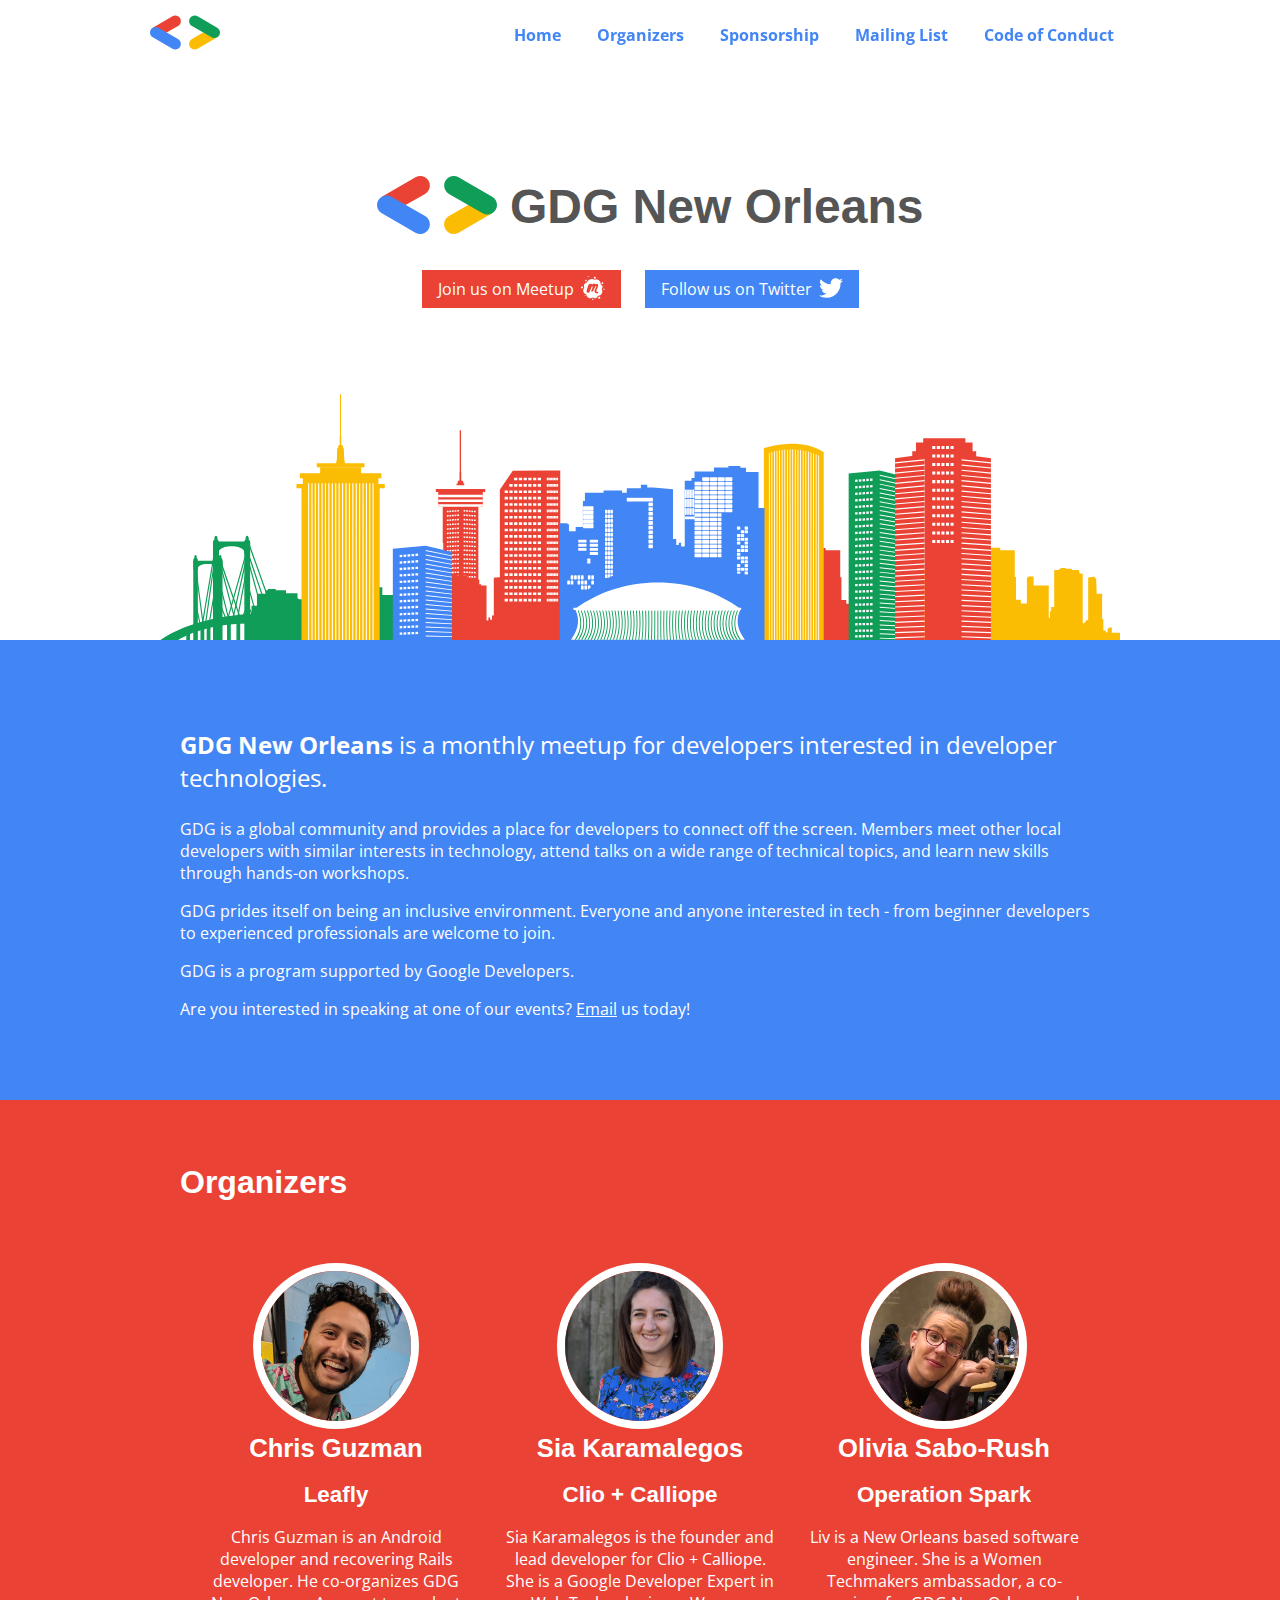
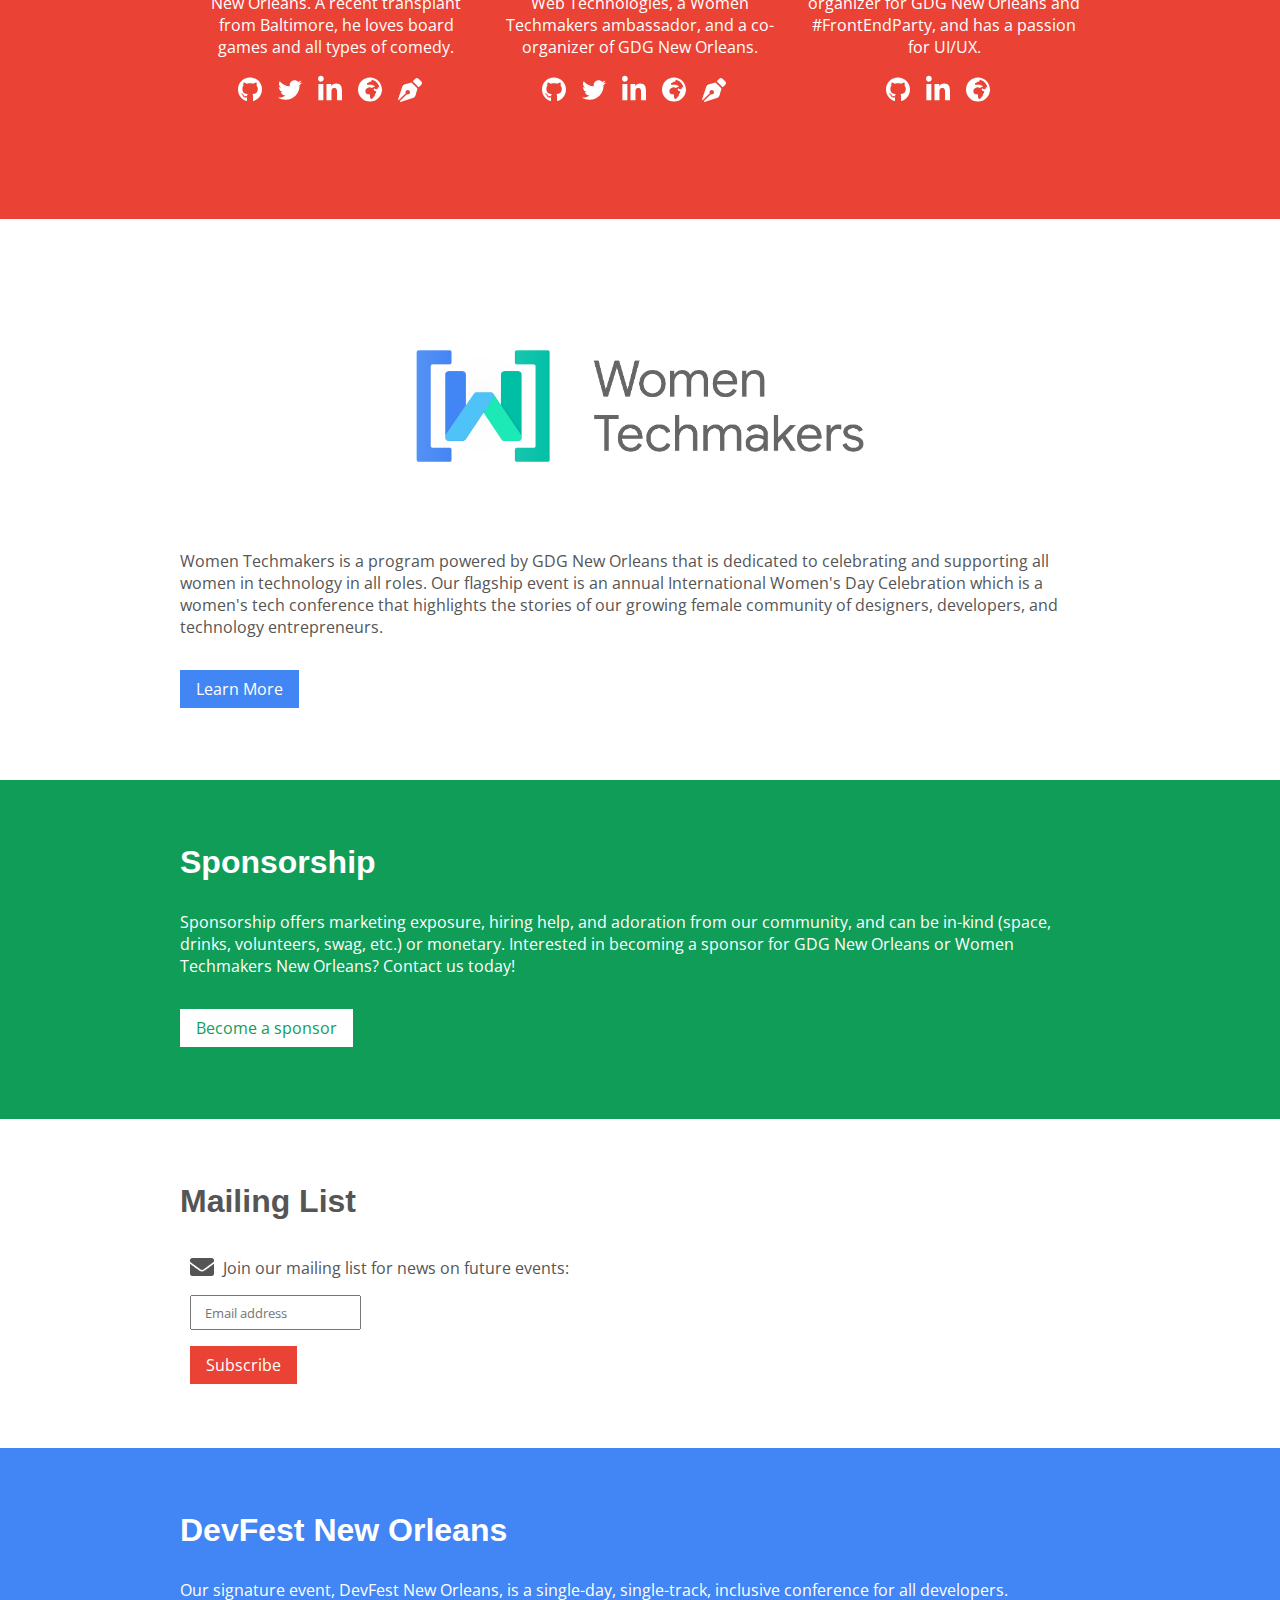
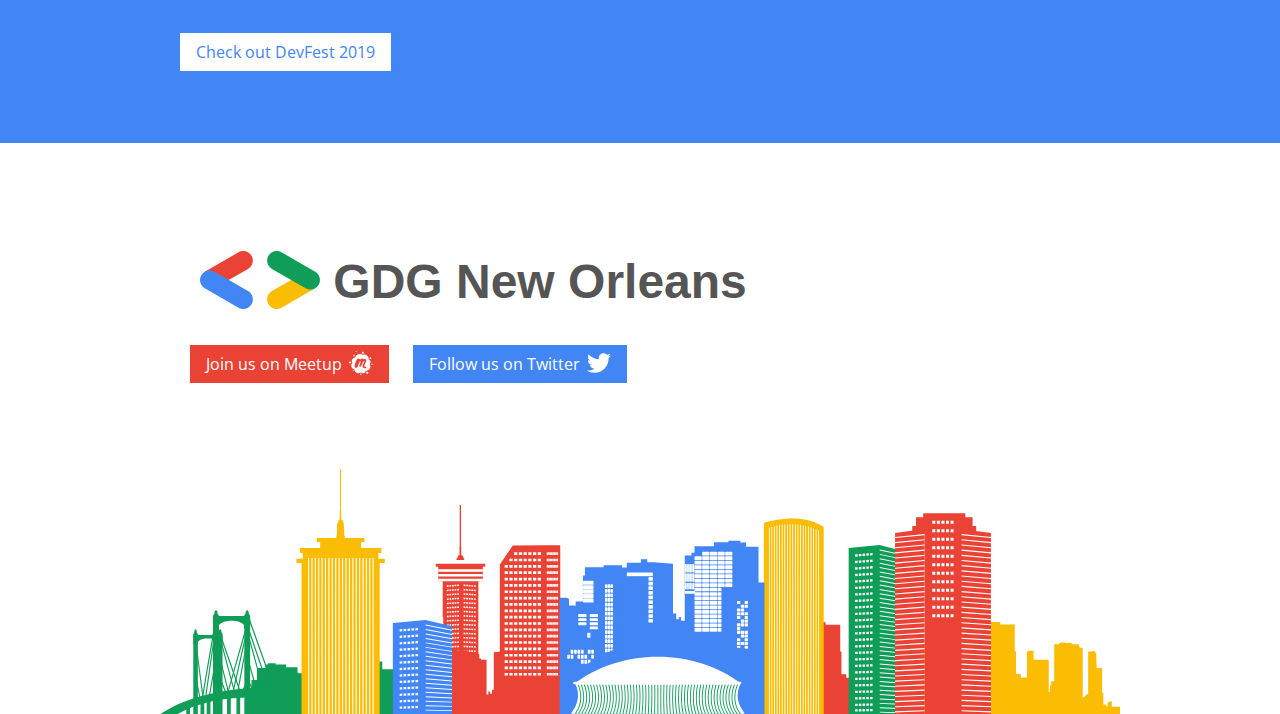
<file: index.html>
<!DOCTYPE html>
<html>
<head>
  <meta charSet="utf-8" />
  <title>GDG New Orleans</title>
  <meta name="description"
    content="GDG New Orleans is a monthly meeting to bring together the software and web engineers from the New Orleans area. We welcome developers of all levels and interests to share their ideas and learn new ones."
   />
  <meta name="viewport" content="initial-scale=1.0, width=device-width" />
  <meta property="og:image" content="https://gdgneworleans.com/static/share.jpg" />
  <meta property="og:image:type" content="image/jpeg" />
  <meta property="og:image:width" content="1200" />
  <meta property="og:image:height" content="630" />
  <meta name="twitter:card" content="summary_large_image" />
  <meta name="twitter:site" content="@GDG_NewOrleans" />
  <meta name="twitter:title" content="GDG New Orleans" />
  <meta name="twitter:description"
    content="GDG New Orleans is a monthly meeting to bring together the software and web engineers from the New Orleans area. We welcome developers of all levels and interests to share their ideas and learn new ones."
   />
  <meta name="twitter:creator" content="@GDG_NewOrleans" />
  <meta name="twitter:image" content="https://gdgneworleans.com/static/share.jpg" />
  <meta name="twitter:image:alt" content="New Orleans skyline" />
  <meta name="twitter:domain" content="gdgneworleans.com" />
  <link rel="preconnect" href="https://fonts.gstatic.com/" crossorigin="true" />
  <link href="https://fonts.googleapis.com/css?family=Open+Sans:400,700|Product+Sans:400&amp;lang=en&amp;display=swap"
    rel="stylesheet" />
  <link rel="stylesheet" href="./style.css" />
  <link rel="apple-touch-icon" sizes="180x180" href="/static/apple-touch-icon.png" />
  <link rel="icon" type="image/png" sizes="32x32" href="/static/favicon-32x32.png" />
  <link rel="icon" type="image/png" sizes="16x16" href="/static/favicon-16x16.png" />
  <link rel="manifest" href="/static/site.webmanifest" />
  <link rel="mask-icon" href="/static/safari-pinned-tab.svg" color="#5bbad5" />
  <link rel="shortcut icon" href="/static/favicon.ico" />
  <meta name="msapplication-TileColor" content="#ffffff" />
  <meta name="msapplication-config" content="/static/browserconfig.xml" />
  <meta name="theme-col&lt;/meta&gt;or" content="#ffffff" />
  <!-- Global site tag (gtag.js) - Google Analytics -->
  <script async src="https://www.googletagmanager.com/gtag/js?id=UA-144474236-2"></script>
  <script>
    window.dataLayer = window.dataLayer || [];
    function gtag(){dataLayer.push(arguments);}
    gtag('js', new Date());
    gtag('config', 'UA-144474236-2');
  </script>
  <script src="/index.js"></script>
</head>
<body>
  <nav class="Navbar__Nav-tt3gyf-1 brgVWy">
    <div class="Navbar__NavDesktopContainer-tt3gyf-2 jANGEH">
      <a href="/">
        <svg width="70px" viewBox="631 -43.6 625.4 302.6" aria-labelledby="GDGLogoTitle" alt="GDG" height="35px"><path d="M779.9 108.3l101.6-58.6c23.9-13.8 32.1-44.4 18.3-68.3s-44.4-32.1-68.3-18.3L656 64.4l123.9 43.9z" fill="#ea4335"></path><path d="M856.4 259c17.3 0 34.1-9 43.3-25 13.8-23.9 5.6-54.5-18.3-68.3L706 64.4c-23.9-13.8-54.5-5.6-68.3 18.3s-5.6 54.5 18.3 68.3l175.5 101.3c7.9 4.5 16.5 6.7 24.9 6.7z" fill="#4285f4"></path><path d="M1031 259c8.5 0 17.1-2.2 24.9-6.7L1231.4 151l-122.3-44.8-103.1 59.5c-23.9 13.8-32.1 44.4-18.3 68.3 9.2 16 26 25 43.3 25z" fill="#fbbc04"></path><path d="M1206.4 157.7c17.3 0 34.1-9 43.3-25 13.8-23.9 5.6-54.5-18.3-68.3L1055.9-36.9c-23.9-13.8-54.4-5.6-68.2 18.3s-5.6 54.5 18.3 68.3L1181.5 151c7.8 4.5 16.4 6.7 24.9 6.7z" fill="#0f9d58"></path></svg>
      </a>
      <div class="Navbar__NavLinks-tt3gyf-3 eZfvTj">
        <a href="/" class="Navbar__StyledLink-tt3gyf-0 fAxCpI">Home</a>
        <a href="/#organizers" class="Navbar__StyledLink-tt3gyf-0 fAxCpI">Organizers</a>
        <a href="/#sponsorship" class="Navbar__StyledLink-tt3gyf-0 fAxCpI">Sponsorship</a>
        <a href="/#mailing-list" class="Navbar__StyledLink-tt3gyf-0 fAxCpI">Mailing List</a>
        <a href="/conduct/" class="Navbar__StyledLink-tt3gyf-0 fAxCpI">Code of Conduct</a>
      </div>
    </div>
    <div class="MobileNav__NavMobileContainer-sc-7sxiv9-2 iMDZiQ">
      <div class="MobileNav__MobileTopNav-sc-7sxiv9-3 MvJxC">
        <button id="menu-link" class="MobileNav__MenuLink-sc-7sxiv9-1 hGZJyp">Menu</button>
      </div>
      <div id="mobile-menu" class="is-hidden MobileNav__MobileLinks-sc-7sxiv9-4 gHAoiq">
        <a href="/" class="MobileNav__MobileNavLink">Home</a>
        <a href="/#organizers" class="MobileNav__MobileNavLink">Organizers</a>
        <a href="/#sponsorship" class="MobileNav__MobileNavLink">Sponsorship</a>
        <a href="/#mailing-list" class="MobileNav__MobileNavLink">Mailing List</a>
        <a href="/conduct/" class="MobileNav__MobileNavLink">Code of Conduct</a>
      </div>
    </div>
  </nav>
  <main class="Layout__Main-sc-1cc85ax-0 ecmTAC">
    <section class="Section__SectionContainer-sc-1gqzih2-0 cJyhEs">
      <div class="Section__InnerSection-sc-1gqzih2-1 jSmFqX" style="text-align: center;">
        <h1 id="title" class="PageTitle">
          <img src="/images/gdg_logo.svg" alt="GDG Logo" class="logo" /> GDG New Orleans</h1>
        <p style="line-height: 50px;">
          <a href="https://www.meetup.com/gdg-new-orleans/" target="_blank" rel="noopener noreferrer"
            style="margin: 0 10px" class="AnchorButton__StyledButton RedWhite">Join us on Meetup <img
              src="/images/meetup.svg" width="24px" style="position: relative; top:5px;margin-left: 3px;" /></a>
          <br class="break-590" />
          <a href="https://twitter.com/GDG_NewOrleans" target="_blank" rel="noopener noreferrer" style="margin: 0 10px"
            class="AnchorButton__StyledButton BlueWhite">Follow us on Twitter <img
              src="/images/twitter.svg" width="24px" style="position: relative; top:5px;margin-left: 3px;" /></a>
        </p>
      </div>
      <img src="/images/skyline.svg" alt="New Orleans skyline" style="max-width: 960px" />
    </section>
    <section color="blue" class="Section__SectionContainer-sc-1gqzih2-0 effbIP">
      <div class="Section__InnerSection-sc-1gqzih2-1 jSmFqX">
        <p class="lead"><strong>GDG New Orleans</strong> is a monthly meetup for developers interested in developer technologies.</p>
        <p>GDG is a global community and provides a place for developers to connect off the screen. Members meet other local
        developers with similar interests in technology, attend talks on a wide range of technical topics, and learn new skills
        through hands-on workshops.</p>

        <p>GDG prides itself on being an inclusive environment. Everyone and anyone interested in tech - from beginner developers
        to experienced professionals are welcome to join.</p>

        <p>GDG is a program supported by Google Developers.</p>
</p>
        <p>Are you interested in speaking at one of our events? <a href="mailto:gdgneworleans@gmail.com" class="StyledLink">Email</a> us today!</p>
      </div>
    </section>
    <section color="red" class="Section__SectionContainer-sc-1gqzih2-0 jLMzbu">
      <div class="Section__InnerSection-sc-1gqzih2-1 jSmFqX">
        <h1 id="organizers" class="OffsetHeading-sc-19ga90q-0 nZYOL">Organizers</h1>
        <div class="PersonList__StyledCardDeck-sc-9aegl2-0 iWwcyz">
          <div class="card PersonCard__StyledCard-vrc94i-0 uLNyS"><img src="/images/guzman_500.jpg" alt="Chris Guzman"
              class="ProfileImage" />
            <h1 id="guzman">Chris Guzman</h1>
            <h2>Leafly</h2>
            <p>Chris Guzman is an Android developer and recovering Rails developer. He co-organizes GDG New Orleans.
              A recent transplant from Baltimore, he loves board games and all types of comedy.</p>
            <p>
              <a href="https://github.com/ChrisGuzman" target="_blank" rel="noopener noreferrer" class="SocialLink"><img src="/images/github.svg" alt="Github" /></a>
              <a href="https://twitter.com/speaktochris" target="_blank" rel="noopener noreferrer" class="SocialLink"><img src="/images/twitter.svg" alt="Twitter" /></a>
              <a href="https://www.linkedin.com/in/guzmantchris" target="_blank" rel="noopener noreferrer"
                class="SocialLink"><img src="/images/linkedin-in.svg" alt="LinkedIn" /></a>
              <a href="http://chris-guzman.com/" target="_blank" rel="noopener noreferrer"  class="SocialLink"><img src="/images/globe-africa.svg" alt="Website" /></a>
              <a href="https://chrisguzman.svbtle.com/" target="_blank" rel="noopener noreferrer" class="SocialLink"><img src="/images/pen-nib.svg" alt="Blog" /></a>
            </p>
          </div>
          <div class="card PersonCard__StyledCard-vrc94i-0 uLNyS"><img src="/images/sia_500.jpg" alt="Sia Karamalegos"
              class="ProfileImage" />
            <h1 id="sia">Sia Karamalegos</h1>
            <h2>Clio + Calliope</h2>
            <p>Sia Karamalegos is the founder and lead developer for Clio + Calliope. She is a Google Developer
              Expert in Web Technologies, a Women Techmakers ambassador, and a co-organizer of GDG New Orleans.</p>
            <p>
              <a href="https://github.com/siakaramalegos" target="_blank" rel="noopener noreferrer" class="SocialLink"><img src="/images/github.svg" alt="Github" /></a>
              <a href="https://twitter.com/TheGreenGreek" target="_blank" rel="noopener noreferrer" class="SocialLink"><img src="/images/twitter.svg" alt="Twitter" /></a>
              <a href="https://www.linkedin.com/in/karamalegos" target="_blank" rel="noopener noreferrer" class="SocialLink"><img src="/images/linkedin-in.svg" alt="LinkedIn" /></a>
              <a href="https://siakaramalegos.github.io/" target="_blank" rel="noopener noreferrer" class="SocialLink"><img src="/images/globe-africa.svg" alt="Website" /></a>
              <a href="https://medium.com/clio-calliope" target="_blank" rel="noopener noreferrer" class="SocialLink"><img src="/images/pen-nib.svg" alt="Blog" /></a>
            </p>
          </div>
          <div class="card PersonCard__StyledCard-vrc94i-0 uLNyS"><img src="/images/liv_500.jpg" alt="Olivia Sabo-Rush"
              class="ProfileImage" />
            <h1 id="liv">Olivia Sabo-Rush</h1>
            <h2>Operation Spark</h2>
            <p>Liv is a New Orleans based software engineer. She is a Women Techmakers ambassador, 
              a co-organizer for GDG New Orleans and #FrontEndParty, and has a passion for UI/UX.</p>
            <p>
              <a href="https://github.com/livrush" target="_blank" rel="noopener noreferrer" class="SocialLink"><img src="/images/github.svg" alt="Github" /></a>
              <a href="https://www.linkedin.com/in/livrush" target="_blank" rel="noopener noreferrer" class="SocialLink"><img src="/images/linkedin-in.svg" alt="LinkedIn" /></a>
              <a href="http://pafiu.me" target="_blank" rel="noopener noreferrer" class="SocialLink"><img src="/images/globe-africa.svg" alt="Website" /></a>
            </p>
          </div>
        </div>
      </div>
    </section>
    <section class="Section__SectionContainer-sc-1gqzih2-0 cJyhEs">
      <div class="Section__InnerSection-sc-1gqzih2-1 jSmFqX">
        <p style="text-align: center;margin: 0;">
          <img src="/images/WTM_stacked_rgb.png" alt="Women Techmakers" width="600px" />
        </p>
        <p>Women Techmakers is a program powered by GDG New Orleans that is dedicated to celebrating and supporting all women in
        technology in all roles. Our flagship event is an annual International Women's Day Celebration which is a women's tech
        conference that highlights the stories of our growing female community of designers, developers, and technology
        entrepreneurs.</p>
        <p class="cta">
          <a href="https://www.womentechmakers.com/" target="_blank" rel="noopener noreferrer" class="AnchorButton__StyledButton BlueWhite">Learn More</a>
        </p>
      </div>
    </section>
    <section color="green" class="Section__SectionContainer-sc-1gqzih2-0 ijkxOf">
      <div class="Section__InnerSection-sc-1gqzih2-1 jSmFqX">
        <h1 id="sponsorship" class="OffsetHeading-sc-19ga90q-0 nZYOL">Sponsorship</h1>
        <p>Sponsorship offers marketing exposure, hiring help, and adoration from our community, and can be in-kind
          (space, drinks, volunteers, swag, etc.) or monetary. Interested in becoming a sponsor for GDG New Orleans or Women Techmakers New Orleans? Contact us today!
        </p>
        <p class="cta">
          <a color="white/green" href="mailto:gdgneworleans@gmail.com" target="_blank" rel="noopener noreferrer"
            class="AnchorButton__StyledButton WhiteGreen">Become a sponsor</a>
        </p>
      </div>
    </section>
    <section class="Section__SectionContainer-sc-1gqzih2-0 cJyhEs">
        <div class="Section__InnerSection-sc-1gqzih2-1 jSmFqX">
        <h1 id="mailing-list" class="OffsetHeading-sc-19ga90q-0 nZYOL">Mailing List</h1>
        <form style="margin-left: 10px;" action="https://tinyletter.com/gdgneworleans" method="post" target="popupwindow" onsubmit="window.open('https://tinyletter.com/gdgneworleans', 'popupwindow', 'scrollbars=yes,width=800,height=600');return true">
          <p>
            <label for="tlemail"><svg aria-hidden="true" focusable="false" data-prefix="fas" data-icon="envelope" role="img" xmlns="http://www.w3.org/2000/svg" viewBox="0 0 512 512" width="24px" style="position: relative; top:5px;margin-right: 5px;"><path fill="currentColor" d="M502.3 190.8c3.9-3.1 9.7-.2 9.7 4.7V400c0 26.5-21.5 48-48 48H48c-26.5 0-48-21.5-48-48V195.6c0-5 5.7-7.8 9.7-4.7 22.4 17.4 52.1 39.5 154.1 113.6 21.1 15.4 56.7 47.8 92.2 47.6 35.7.3 72-32.8 92.3-47.6 102-74.1 131.6-96.3 154-113.7zM256 320c23.2.4 56.6-29.2 73.4-41.4 132.7-96.3 142.8-104.7 173.4-128.7 5.8-4.5 9.2-11.5 9.2-18.9v-19c0-26.5-21.5-48-48-48H48C21.5 64 0 85.5 0 112v19c0 7.4 3.4 14.3 9.2 18.9 30.6 23.9 40.7 32.4 173.4 128.7 16.8 12.2 50.2 41.8 73.4 41.4z" class=""></path></svg> Join our mailing list for news on future events:</label>
          </p>
          <p>
            <input type="text" style="width:140px" name="email" placeholder="Email address" id="tlemail" />
          </p>
          <input type="hidden" value="1" name="embed"/>
          <button class="StyledButton RedWhite">Subscribe</button>
          </form>
      </div>
    </section>
    <section color="blue" class="Section__SectionContainer-sc-1gqzih2-0 effbIP">
      <div class="Section__InnerSection-sc-1gqzih2-1 jSmFqX">
        <h1 class="OffsetHeading-sc-19ga90q-0 nZYOL">DevFest New Orleans</h1>
        <p>Our signature event, DevFest New Orleans, is a single-day, single-track, inclusive conference for all developers.</p>
        <p class="cta">
          <a href="https://devfest2019.gdgneworleans.com/"
            target="_blank" rel="noopener noreferrer"
            class="AnchorButton__StyledButton WhiteBlue">Check out DevFest 2019</a></p>
      </div>
      </section>
    <section class="Section__SectionContainer-sc-1gqzih2-0 cJyhEs">
      <div class="Section__InnerSection-sc-1gqzih2-1 jSmFqX">
        <h1 id="title" class="PageTitle" style="text-align: left">
          <img src="/images/gdg_logo.svg" alt="GDG Logo" class="logo" /> GDG New Orleans</h1>
        <p style="line-height: 50px;">
          <a href="https://www.meetup.com/gdg-new-orleans/" target="_blank" rel="noopener noreferrer"
            style="margin: 0 10px" class="AnchorButton__StyledButton RedWhite">Join us on Meetup <img
              src="/images/meetup.svg" width="24px" style="position: relative; top:5px;margin-left: 3px;" /></a>
          <br class="break-590" />
          <a href="https://twitter.com/GDG_NewOrleans" target="_blank" rel="noopener noreferrer" style="margin: 0 10px"
            class="AnchorButton__StyledButton BlueWhite">Follow us on Twitter <img
              src="/images/twitter.svg" width="24px" style="position: relative; top:5px;margin-left: 3px;" /></a>
        </p>
      </div>
      <img src="/images/skyline.svg" alt="New Orleans skyline" style="max-width: 960px" />
    </section>
  </main>
</body>

</html>
</file>
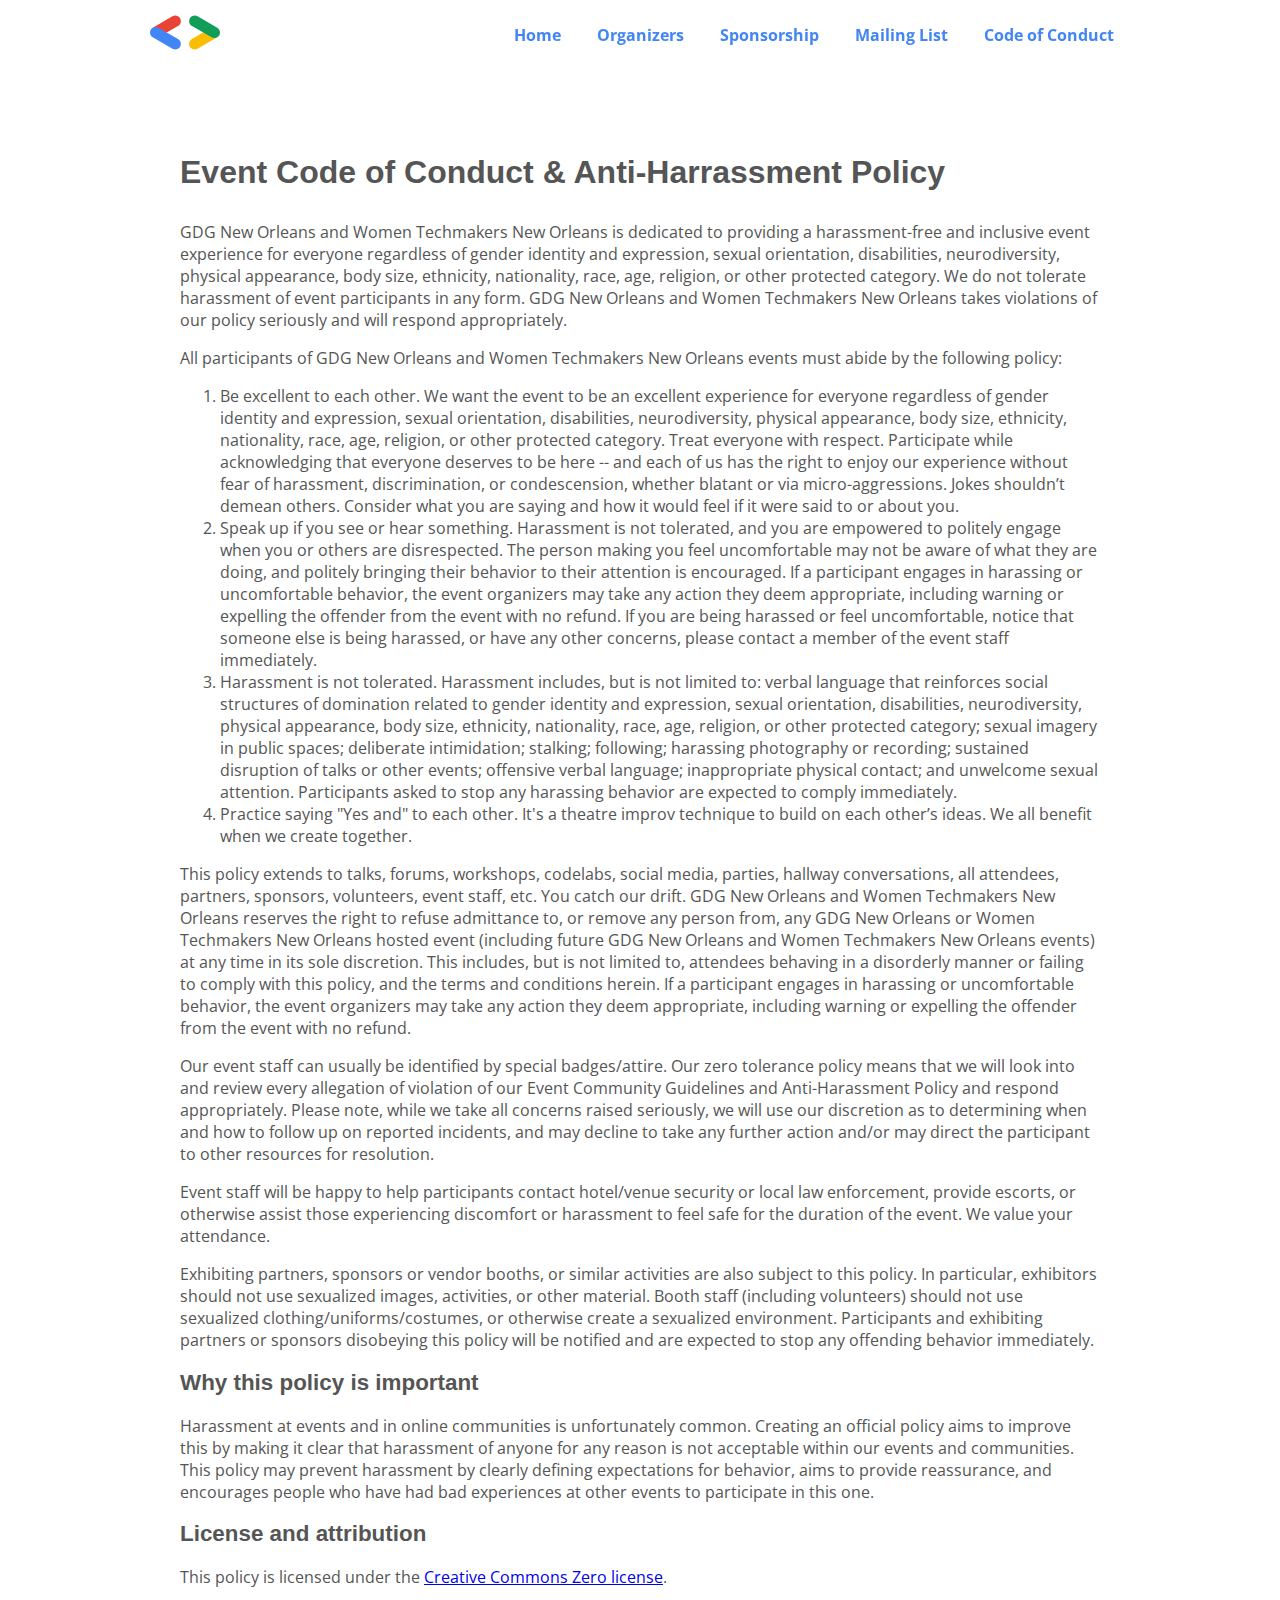
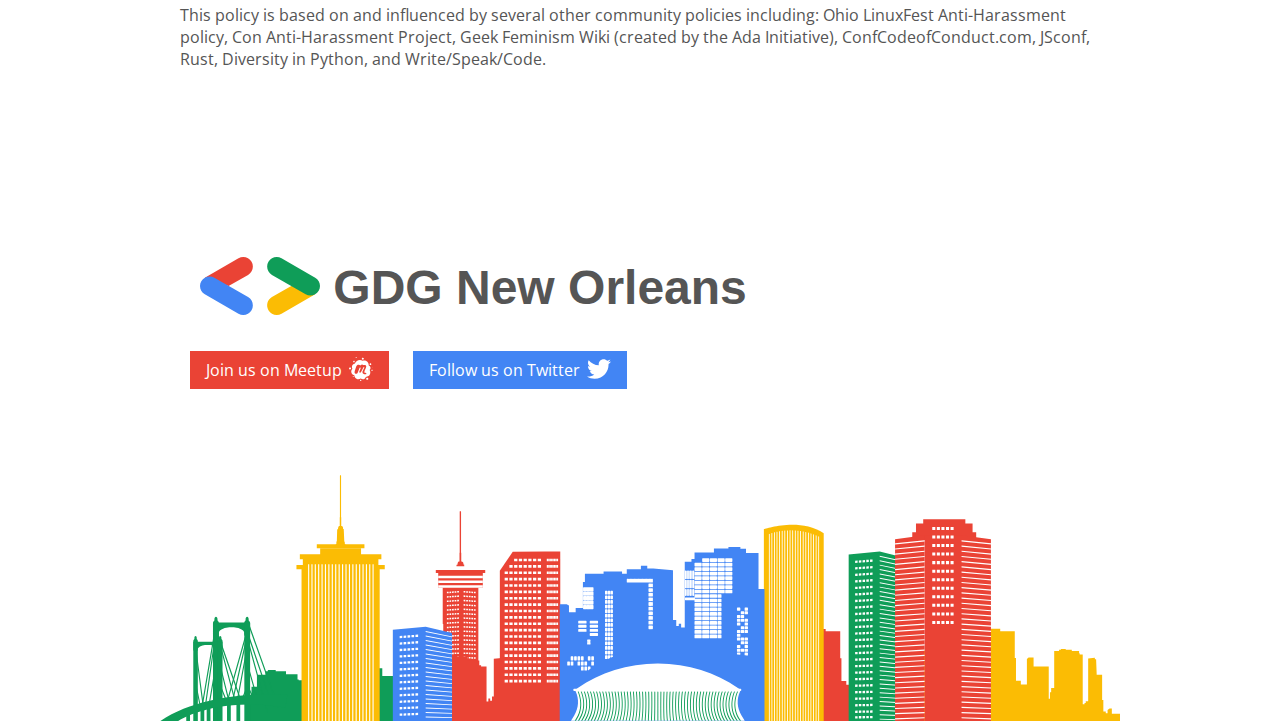
<file: conduct/index.html>
<!DOCTYPE html>
<html>
<head>
  <meta charSet="utf-8" />
  <title>GDG New Orleans</title>
  <meta name="description"
    content="GDG New Orleans and Women Techmakers New Orleans is dedicated to providing a harassment-free and inclusive event experience for everyone."
   />
  <meta name="viewport" content="initial-scale=1.0, width=device-width" />
  <meta property="og:image" content="https://gdgneworleans.com/static/share.jpg" />
  <meta property="og:image:type" content="image/jpeg" />
  <meta property="og:image:width" content="1200" />
  <meta property="og:image:height" content="630" />
  <meta name="twitter:card" content="summary_large_image" />
  <meta name="twitter:site" content="@GDG_NewOrleans" />
  <meta name="twitter:title" content="GDG New Orleans" />
  <meta name="twitter:description"
    content="GDG New Orleans and Women Techmakers New Orleans is dedicated to providing a harassment-free and inclusive event experience for everyone."
   />
  <meta name="twitter:creator" content="@GDG_NewOrleans" />
  <meta name="twitter:image" content="https://gdgneworleans.com/static/share.jpg" />
  <meta name="twitter:image:alt" content="New Orleans skyline" />
  <meta name="twitter:domain" content="gdgneworleans.com" />
  <link rel="preconnect" href="https://fonts.gstatic.com/" crossorigin="true" />
  <link href="https://fonts.googleapis.com/css?family=Open+Sans:400,700|Product+Sans:400&amp;lang=en&amp;display=swap"
    rel="stylesheet" />
  <link rel="stylesheet" href="/style.css" />
  <link rel="apple-touch-icon" sizes="180x180" href="/static/apple-touch-icon.png" />
  <link rel="icon" type="image/png" sizes="32x32" href="/static/favicon-32x32.png" />
  <link rel="icon" type="image/png" sizes="16x16" href="/static/favicon-16x16.png" />
  <link rel="manifest" href="/static/site.webmanifest" />
  <link rel="mask-icon" href="/static/safari-pinned-tab.svg" color="#5bbad5" />
  <link rel="shortcut icon" href="/static/favicon.ico" />
  <meta name="msapplication-TileColor" content="#ffffff" />
  <meta name="msapplication-config" content="/static/browserconfig.xml" />
  <meta name="theme-col&lt;/meta&gt;or" content="#ffffff" />
  <!-- Global site tag (gtag.js) - Google Analytics -->
  <script async src="https://www.googletagmanager.com/gtag/js?id=UA-144474236-2"></script>
  <script>
    window.dataLayer = window.dataLayer || [];
    function gtag(){dataLayer.push(arguments);}
    gtag('js', new Date());
    gtag('config', 'UA-144474236-2');
  </script>
  <script src="/index.js"></script>
</head>
<body>
  <nav class="Navbar__Nav-tt3gyf-1 brgVWy">
    <div class="Navbar__NavDesktopContainer-tt3gyf-2 jANGEH">
      <a href="/">
        <svg width="70px" viewBox="631 -43.6 625.4 302.6" aria-labelledby="GDGLogoTitle" alt="GDG" height="35px"><path d="M779.9 108.3l101.6-58.6c23.9-13.8 32.1-44.4 18.3-68.3s-44.4-32.1-68.3-18.3L656 64.4l123.9 43.9z" fill="#ea4335"></path><path d="M856.4 259c17.3 0 34.1-9 43.3-25 13.8-23.9 5.6-54.5-18.3-68.3L706 64.4c-23.9-13.8-54.5-5.6-68.3 18.3s-5.6 54.5 18.3 68.3l175.5 101.3c7.9 4.5 16.5 6.7 24.9 6.7z" fill="#4285f4"></path><path d="M1031 259c8.5 0 17.1-2.2 24.9-6.7L1231.4 151l-122.3-44.8-103.1 59.5c-23.9 13.8-32.1 44.4-18.3 68.3 9.2 16 26 25 43.3 25z" fill="#fbbc04"></path><path d="M1206.4 157.7c17.3 0 34.1-9 43.3-25 13.8-23.9 5.6-54.5-18.3-68.3L1055.9-36.9c-23.9-13.8-54.4-5.6-68.2 18.3s-5.6 54.5 18.3 68.3L1181.5 151c7.8 4.5 16.4 6.7 24.9 6.7z" fill="#0f9d58"></path></svg>
      </a>
      <div class="Navbar__NavLinks-tt3gyf-3 eZfvTj">
        <a href="/" class="Navbar__StyledLink-tt3gyf-0 fAxCpI">Home</a>
        <a href="/#organizers" class="Navbar__StyledLink-tt3gyf-0 fAxCpI">Organizers</a>
        <a href="/#sponsorship" class="Navbar__StyledLink-tt3gyf-0 fAxCpI">Sponsorship</a>
        <a href="/#mailing-list" class="Navbar__StyledLink-tt3gyf-0 fAxCpI">Mailing List</a>
        <a href="/conduct/" class="Navbar__StyledLink-tt3gyf-0 fAxCpI">Code of Conduct</a>
      </div>
    </div>
    <div class="MobileNav__NavMobileContainer-sc-7sxiv9-2 iMDZiQ">
      <div class="MobileNav__MobileTopNav-sc-7sxiv9-3 MvJxC">
        <button id="menu-link" class="MobileNav__MenuLink-sc-7sxiv9-1 hGZJyp">Menu</button>
      </div>
      <div id="mobile-menu" class="is-hidden MobileNav__MobileLinks-sc-7sxiv9-4 gHAoiq">
        <a href="/" class="MobileNav__MobileNavLink">Home</a>
        <a href="/#organizers" class="MobileNav__MobileNavLink">Organizers</a>
        <a href="/#sponsorship" class="MobileNav__MobileNavLink">Sponsorship</a>
        <a href="/#mailing-list" class="MobileNav__MobileNavLink">Mailing List</a>
        <a href="/conduct/" class="MobileNav__MobileNavLink">Code of Conduct</a>
      </div>
    </div>
  </nav>
  <main class="Layout__Main-sc-1cc85ax-0 ecmTAC">
    <section class="Section__SectionContainer-sc-1gqzih2-0 cJyhEs">
      <div class="Section__InnerSection-sc-1gqzih2-1 jSmFqX"><h1 class="PageTitle-sc-1pde3ha-0 iaKdJg">Event Code of Conduct &amp; Anti-Harrassment Policy</h1><p>GDG New Orleans and Women Techmakers New Orleans is dedicated to providing a harassment-free and inclusive event experience for everyone regardless of gender identity and expression, sexual orientation, disabilities, neurodiversity, physical appearance, body size, ethnicity, nationality, race, age, religion, or other protected category. We do not tolerate harassment of event participants in any form. GDG New Orleans and Women Techmakers New Orleans takes violations of our policy seriously and will respond appropriately.</p><p>All participants of GDG New Orleans and Women Techmakers New Orleans events must abide by the following policy:</p><ol><li>Be excellent to each other. We want the event to be an excellent experience for everyone regardless of gender identity and expression, sexual orientation, disabilities, neurodiversity, physical appearance, body size, ethnicity, nationality, race, age, religion, or other protected category. Treat everyone with respect. Participate while acknowledging that everyone deserves to be here -- and each of us has the right to enjoy our experience without fear of harassment, discrimination, or condescension, whether blatant or via micro-aggressions. Jokes shouldn’t demean others. Consider what you are saying and how it would feel if it were said to or about you.</li><li>Speak up if you see or hear something. Harassment is not tolerated, and you are empowered to politely engage when you or others are disrespected. The person making you feel uncomfortable may not be aware of what they are doing, and politely bringing their behavior to their attention is encouraged. If a participant engages in harassing or uncomfortable behavior, the event organizers may take any action they deem appropriate, including warning or expelling the offender from the event with no refund. If you are being harassed or feel uncomfortable, notice that someone else is being harassed, or have any other concerns, please contact a member of the event staff immediately.</li><li>Harassment is not tolerated. Harassment includes, but is not limited to: verbal language that reinforces social structures of domination related to gender identity and expression, sexual orientation, disabilities, neurodiversity, physical appearance, body size, ethnicity, nationality, race, age, religion, or other protected category; sexual imagery in public spaces; deliberate intimidation; stalking; following; harassing photography or recording; sustained disruption of talks or other events; offensive verbal language; inappropriate physical contact; and unwelcome sexual attention. Participants asked to stop any harassing behavior are expected to comply immediately.</li><li>Practice saying &quot;Yes and&quot; to each other. It&#x27;s a theatre improv technique to build on each other’s ideas. We all benefit when we create together.</li></ol><p>This policy extends to talks, forums, workshops, codelabs, social media, parties, hallway conversations, all attendees, partners, sponsors, volunteers, event staff, etc. You catch our drift. GDG New Orleans and Women Techmakers New Orleans reserves the right to refuse admittance to, or remove any person from, any GDG New Orleans or Women Techmakers New Orleans hosted event (including future GDG New Orleans and Women Techmakers New Orleans events) at any time in its sole discretion. This includes, but is not limited to, attendees behaving in a disorderly manner or failing to comply with this policy, and the terms and conditions herein. If a participant engages in harassing or uncomfortable behavior, the event organizers may take any action they deem appropriate, including warning or expelling the offender from the event with no refund.</p><p>Our event staff can usually be identified by special badges/attire. Our zero tolerance policy means that we will look into and review every allegation of violation of our Event Community Guidelines and Anti-Harassment Policy and respond appropriately. Please note, while we take all concerns raised seriously, we will use our discretion as to determining when and how to follow up on reported incidents, and may decline to take any further action and/or may direct the participant to other resources for resolution.</p><p>Event staff will be happy to help participants contact hotel/venue security or local law enforcement, provide escorts, or otherwise assist those experiencing discomfort or harassment to feel safe for the duration of the event. We value your attendance.</p><p>Exhibiting partners, sponsors or vendor booths, or similar activities are also subject to this policy. In particular, exhibitors should not use sexualized images, activities, or other material. Booth staff (including volunteers) should not use sexualized clothing/uniforms/costumes, or otherwise create a sexualized environment. Participants and exhibiting partners or sponsors disobeying this policy will be notified and are expected to stop any offending behavior immediately.</p><h2>Why this policy is important</h2><p>Harassment at events and in online communities is unfortunately common. Creating an official policy aims to improve this by making it clear that harassment of anyone for any reason is not acceptable within our events and communities. This policy may prevent harassment by clearly defining expectations for behavior, aims to provide reassurance, and encourages people who have had bad experiences at other events to participate in this one.</p><h2>License and attribution</h2><p>This policy is licensed under the <a href="https://creativecommons.org/publicdomain/zero/1.0/">Creative Commons Zero license</a>.</p><p>This policy is based on and influenced by several other community policies including: Ohio LinuxFest Anti-Harassment policy, Con Anti-Harassment Project, Geek Feminism Wiki (created by the Ada Initiative), ConfCodeofConduct.com, JSconf, Rust, Diversity in Python, and Write/Speak/Code.</p></div>
    </section>
    <section class="Section__SectionContainer-sc-1gqzih2-0 cJyhEs">
      <div class="Section__InnerSection-sc-1gqzih2-1 jSmFqX">
        <h1 id="title" class="PageTitle" style="text-align: left">
          <img src="/images/gdg_logo.svg" alt="GDG Logo" class="logo" /> GDG New Orleans</h1>
        <p style="line-height: 50px;">
          <a href="https://www.meetup.com/gdg-new-orleans/" target="_blank" rel="noopener noreferrer"
            style="margin: 0 10px" class="AnchorButton__StyledButton RedWhite">Join us on Meetup <img
              src="/images/meetup.svg" width="24px" style="position: relative; top:5px;margin-left: 3px;" /></a>
          <br class="break-590" />
          <a href="https://twitter.com/GDG_NewOrleans" target="_blank" rel="noopener noreferrer" style="margin: 0 10px"
            class="AnchorButton__StyledButton BlueWhite">Follow us on Twitter <img
              src="/images/twitter.svg" width="24px" style="position: relative; top:5px;margin-left: 3px;" /></a>
        </p>
      </div>
      <img src="/images/skyline.svg" alt="New Orleans skyline" style="max-width: 960px" />
    </section>
  </main>
</body>
</html>
</file>
<file: style.css>
/*   colors: {
    red: '#EA4335',
    redLight: '#ee6459',
    blue: '#4285F4',
    blueLight: '#5591f5',
    yellow: '#FBBC04',
    yellowLight: '#fcd151',
    green: '#0F9D58',
    greenLight: '#11b465',
    blueExtraLight: '#e9f1fe',
    lightGrey: '#eee',
  } */
body {
  color: #555555;
  font-family: "Open Sans", Helvetica, Arial, sans-serif;
  margin: 0; }
body h1 {
  font-size: 1.6em;
  font-family: "Product Sans", Helvetica, Arial, sans-serif; }
body h2 {
  font-size: 1.4em;
  font-family: "Product Sans", Helvetica, Arial, sans-serif; }
main { margin-top: 69px }
p.lead {
  font-size: 1.5em;
}
img { max-width: 100%; }
.logo {
  position: relative;
  top: 2px;
  width: 40px;}
.PageTitle {
  font-family: 'Product Sans', sans-serif;
  margin-left: 20px;
  text-align: center;}
.PageTitle#title { font-size: 1.7em; }
.break-590 { display: inline; }
@media screen and (min-width: 380px) {
  .PageTitle#title { font-size: 2em; }
  .logo { top: 4px; width: 60px; }
}
@media screen and (min-width:485px) {
  .PageTitle#title { font-size: 2.5em; }
  .logo { top: 9px; width: 90px; }
}
@media screen and (min-width:590px) {
  .break-590 {display: none;}
  .PageTitle#title { font-size: 3em; }
  .logo { top: 11px; width: 120px; }
}

/* Person Card */
.ProfileImage {
  border: 8px solid white;
  border-radius: 50%;
  height: 150px;
  width: 150px; }
.SocialLink { margin-right: 12px;}
.SocialLink img { width: 24px;}
.SocialLink img:hover { filter: opacity(80%); }

/* Anchor Buttons */
.AnchorButton__StyledButton {
  padding: 0.5em 1em;
  -webkit-text-decoration: none;
  text-decoration: none; }
.AnchorButton__StyledButton:hover { filter: opacity(90%); }
.BlueWhite {
  background-color: #4285F4;
  color: white;}
.WhiteGreen {
  background-color: white;
  color: #0F9D58; }
.WhiteBlue {
  background-color: white;
  color: #4285F4; }
.RedWhite {
  background-color: #EA4335;
  color: white; }
.WhiteRed {
  background-color: #FFFFFF;
  color: #EA4335; }

/* Buttons */
.StyledButton {
  border: none;
  font-family: "Open Sans", Helvetica, Arial, sans-serif;
  font-size: 1em;
  padding: 0.5em 1em;
  outline: none; }
.StyledButton:hover { filter: opacity(90%); }

/* Anchors */
.StyledLink { color: white; }
.StyledLink:hover { color: #eee; }

/* Forms */
input {
  font-family: "Open Sans", Helvetica, Arial, sans-serif;
  padding: 0.5em 1em;
  width: 200px; }

/* sc-component-id: Layout__Main-sc-1cc85ax-0 */
.ecmTAC {
  display: -webkit-box;
  display: -webkit-flex;
  display: -ms-flexbox;
  display: flex;
  -webkit-flex-direction: column;
  -ms-flex-direction: column;
  flex-direction: column;
  -webkit-align-items: center;
  -webkit-box-align: center;
  -ms-flex-align: center;
  align-items: center;}

/* sc-component-id: PersonCard__StyledCard-vrc94i-0 */
.uLNyS {
  margin: 16px 0;
  padding: 16px;
  text-align: center;
  width: 272px; }
.uLNyS.card h1 {
  font-size: 1.6em;
  margin-top: -250px;
  padding-top: 250px;
  margin-bottom: 0; }
.uLNyS.card h2 {
  font-size: 1.4em;}

/* sc-component-id: PersonList__StyledCardDeck-sc-9aegl2-0 */
.kgdiRQ {
  display: -webkit-box;
  display: -webkit-flex;
  display: -ms-flexbox;
  display: flex;
  -webkit-flex-wrap: wrap;
  -ms-flex-wrap: wrap;
  flex-wrap: wrap;
  -webkit-box-pack: center;
  -webkit-justify-content: center;
  -ms-flex-pack: center;
  justify-content: center;
}

.kgdiRQ img {
  border: 8px solid white;
}

.kgdiRQ svg {
  fill: white;
}

.kgdiRQ svg:hover {
  fill: #eee;
}

.kgdiRQ .card:nth-child(4n+1) svg {
  fill: #EA4335;
}

.kgdiRQ .card:nth-child(4n+1) svg:hover {
  fill: #ee6459;
}

.kgdiRQ .card:nth-child(4n+1) img {
  border: 8px solid #EA4335;
}

.kgdiRQ .card:nth-child(4n+2) svg {
  fill: #FBBC04;
}

.kgdiRQ .card:nth-child(4n+2) svg:hover {
  fill: #fcd151;
}

.kgdiRQ .card:nth-child(4n+2) img {
  border: 8px solid #FBBC04;
}

.kgdiRQ .card:nth-child(4n+3) svg {
  fill: #0F9D58;
}

.kgdiRQ .card:nth-child(4n+3) svg:hover {
  fill: #11b465;
}

.kgdiRQ .card:nth-child(4n+3) img {
  border: 8px solid #0F9D58;
}

.kgdiRQ .card:nth-child(4n+4) svg {
  fill: #4285F4;
}

.kgdiRQ .card:nth-child(4n+4) svg:hover {
  fill: #5591f5;
}

.kgdiRQ .card:nth-child(4n+4) img {
  border: 8px solid #4285F4;
}

.iWwcyz {
  display: -webkit-box;
  display: -webkit-flex;
  display: -ms-flexbox;
  display: flex;
  -webkit-flex-wrap: wrap;
  -ms-flex-wrap: wrap;
  flex-wrap: wrap;
  -webkit-box-pack: center;
  -webkit-justify-content: center;
  -ms-flex-pack: center;
  justify-content: center;
}
.iWwcyz svg { fill: white; }
.iWwcyz svg:hover { fill: #eee; }

/* sc-component-id: OffsetHeading-sc-19ga90q-0 */
.nZYOL {
  margin-top: -90px;
  padding-top: 90px;
}

/* sc-component-id: Section__SectionContainer-sc-1gqzih2-0 */
.cJyhEs {
  -webkit-align-items: center;
  -webkit-box-align: center;
  -ms-flex-align: center;
  align-items: center;
  display: -webkit-box;
  display: -webkit-flex;
  display: -ms-flexbox;
  display: flex;
  -webkit-flex-direction: column;
  -ms-flex-direction: column;
  flex-direction: column;
  width: 100%;
}

.ijkxOf {
  background-color: #0F9D58;
  color: white;
  -webkit-align-items: center;
  -webkit-box-align: center;
  -ms-flex-align: center;
  align-items: center;
  display: -webkit-box;
  display: -webkit-flex;
  display: -ms-flexbox;
  display: flex;
  -webkit-flex-direction: column;
  -ms-flex-direction: column;
  flex-direction: column;
  width: 100%;
}

.effbIP {
  background-color: #4285F4;
  color: white;
  -webkit-align-items: center;
  -webkit-box-align: center;
  -ms-flex-align: center;
  align-items: center;
  display: -webkit-box;
  display: -webkit-flex;
  display: -ms-flexbox;
  display: flex;
  -webkit-flex-direction: column;
  -ms-flex-direction: column;
  flex-direction: column;
  width: 100%;
}

.jLMzbu {
  background-color: #EA4335;
  color: white;
  -webkit-align-items: center;
  -webkit-box-align: center;
  -ms-flex-align: center;
  align-items: center;
  display: -webkit-box;
  display: -webkit-flex;
  display: -ms-flexbox;
  display: flex;
  -webkit-flex-direction: column;
  -ms-flex-direction: column;
  flex-direction: column;
  width: 100%;
}

/* sc-component-id: Section__InnerSection-sc-1gqzih2-1 */
.jSmFqX {
  max-width: 920px;
  margin: 4em 0;
  width: 92%;}
.jSmFqX h1 {
  font-size: 2em;
  margin-bottom: 30px;}
.jSmFqX p.cta { margin-top: 40px; }

/* sc-component-id: Sponsor__Image-d8ad2-0 */
.bNzFPp {
  margin: 32px;
  max-width: 80%;}

/* sc-component-id: Lead-sc-1uvl2r1-0 */
.lnVUaL {
  font-size: 1.2em;
  font-weight: 700;}

/* sc-component-id: Schedule__Article-nic6bg-0 */
.ecZsHl {
  display: grid;
  grid-template-columns: 100px 1fr;
  grid-gap: 8px;
  margin-bottom: 16px;
}

.ecZsHl a {
  color: white;
}

.ecZsHl a:hover {
  color: #eee;
}

/* sc-component-id: Schedule__Time-nic6bg-1 */
.gzElyA {
  font-size: 1.1em;
  margin: 16px 0 0 0;
}

/* sc-component-id: Schedule__Title-nic6bg-2 */
.kQfYMZ {
  font-size: 1.3em;
  margin: 16px 0 0 0;
}

/* sc-component-id: Schedule__Speaker-nic6bg-3 */
.hADFHE {
  font-size: 1.1em;
  font-style: italic;
  font-weight: 400;
  margin: 8px 0 0 0;
}

/* sc-component-id: Schedule__SpeakerLink-nic6bg-4 */
.dyyvru {
  color: white;
  -webkit-text-decoration: none;
  text-decoration: none;
}

.dyyvruhover {
  color: #eee;
}

/* sc-component-id: Emcee__StyledDiv-sc-1aa8fv6-0 */
.famXjq {
  text-align: center;
}

.famXjq h2 {
  font-size: 1.6em;
  margin-bottom: 0;
}

.famXjq h3 {
  font-size: 1.4em;
}

.famXjq img {
  border: 8px solid #4285F4;
}

.famXjq a {
  color: #4285F4;
}

.famXjq a:hover {
  color: #5591f5;
}

.famXjq svg {
  fill: #4285F4;
}

.famXjq svg:hover {
  fill: #5591f5;
}

/* Nav*/
.MobileNav__MobileNavLink{
  border-top:1px
  solid #e9f1fe;
  color:#4285F4;
  font-size:0.8em;
  font-weight:700;
  padding:1.5em 1.5em 1.5em 1em;
  -webkit-text-decoration:none;
  text-decoration:none;}
  .MobileNav__MobileNavLink:hover{background-color:#e9f1fe;color:#5591f5;}
  .MobileNav__MobileNavLink:focus{background-color:#e9f1fe;color:#5591f5;}
  .MobileNav__MobileNavLink:last-of-type{border-bottom:1px solid #e9f1fe;}
/* sc-component-id: MobileNav__MenuLink-sc-7sxiv9-1 */
.hGZJyp{
  background-color:#4285F4;
  border: none;
  color: white;
  /* cursor:pointer; */
  font-size:0.8em;
  font-weight:700;
  outline: none;
  padding: 0.5em;
  text-transform:uppercase;}
.hGZJyp:hover{ filter: opacity(90%); }
.hGZJyp:focus{ filter: opacity(90%); }
/* sc-component-id: MobileNav__MobileTopNav-sc-7sxiv9-3 */
.MvJxC{
  display:-webkit-box;
  display:-webkit-flex;
  display:-ms-flexbox;
  display:flex;
  -webkit-box-pack:justify;
  -webkit-justify-content:space-between;
  -ms-flex-pack:justify;
  justify-content:space-between;
  padding:1em 1em 1em 0.5em;
  margin:0 auto;}

/* sc-component-id: MobileNav__NavMobileContainer-sc-7sxiv9-2 */
.iMDZiQ{position:relative;} @media (min-width:885px){.iMDZiQ{display:none;}}

/* sc-component-id: MobileNav__MobileLinks-sc-7sxiv9-4 */
.gHAoiq.is-visible{display:-webkit-box;display:-webkit-flex;display:-ms-flexbox;display:flex;-webkit-flex-direction:column;-ms-flex-direction:column;flex-direction:column;overflow:visible;-webkit-transition:-webkit-transform .2s ease-in-out .1s,opacity .2s ease-in-out .2s;-webkit-transition:transform .2s ease-in-out .1s,opacity .2s ease-in-out .2s;transition:transform .2s ease-in-out .1s,opacity .2s ease-in-out .2s;} .gHAoiq.is-hidden{display:none;overflow:hidden;-webkit-transform:translateY(-100%);-ms-transform:translateY(-100%);transform:translateY(-100%);opacity:0;-webkit-transition:-webkit-transform .2s ease-in-out .1s,opacity .2s ease-in-out .2s;-webkit-transition:transform .2s ease-in-out .1s,opacity .2s ease-in-out .2s;transition:transform .2s ease-in-out .1s,opacity .2s ease-in-out .2s;}
/* sc-component-id: Navbar__StyledLink-tt3gyf-0 */
.fAxCpI{color:#4285F4;font-weight:700;padding:1em;-webkit-text-decoration:none;text-decoration:none;} .fAxCpI:hover{color:#5591f5;}
/* sc-component-id: Navbar__Nav-tt3gyf-1 */
.brgVWy{background:rgba(255,255,255,0.97);position:fixed;top:0;width:100%;z-index:5;}
/* sc-component-id: Navbar__NavDesktopContainer-tt3gyf-2 */
.jANGEH{display:none;} @media (min-width:885px){.jANGEH{display:-webkit-box;display:-webkit-flex;display:-ms-flexbox;display:flex;-webkit-box-pack:justify;-webkit-justify-content:space-between;-ms-flex-pack:justify;justify-content:space-between;margin:0 auto;max-width:980px;padding:15px;}}
/* sc-component-id: Navbar__NavLinks-tt3gyf-3 */
.eZfvTj{margin-top:9px;}
</file>
